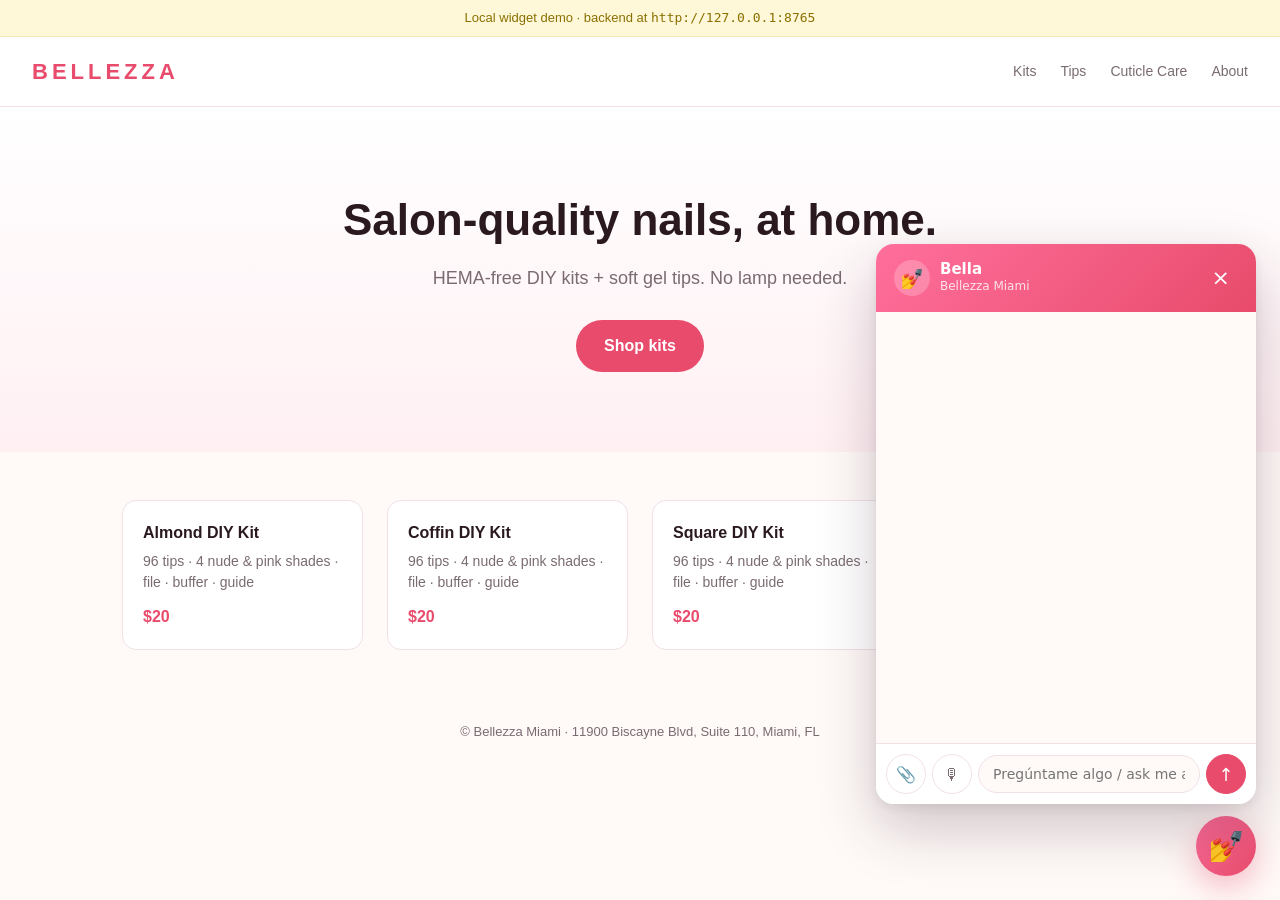
<file: widget/index.html>
<!DOCTYPE html>
<html lang="en">
<head>
  <meta charset="UTF-8" />
  <meta name="viewport" content="width=device-width, initial-scale=1.0" />
  <title>Bellezza Miami — Storefront Demo</title>
  <style>
    :root { --pink: #e84b6b; --cream: #fffaf8; --ink: #2a1a1f; --muted: #7a6b72; }
    * { box-sizing: border-box; }
    body {
      margin: 0; font-family: -apple-system, BlinkMacSystemFont, "Segoe UI", sans-serif;
      background: var(--cream); color: var(--ink); line-height: 1.5;
    }
    header {
      display: flex; align-items: center; justify-content: space-between;
      padding: 18px 32px; border-bottom: 1px solid #f1e0e6; background: #fff;
    }
    header h1 { margin: 0; font-size: 22px; letter-spacing: 4px; color: var(--pink); }
    header nav { display: flex; gap: 24px; font-size: 14px; color: var(--muted); }
    header nav a { color: inherit; text-decoration: none; }
    header nav a:hover { color: var(--ink); }

    .hero {
      padding: 80px 32px; text-align: center; background: linear-gradient(180deg, #fff 0%, #fff0f3 100%);
    }
    .hero h2 { font-size: 44px; margin: 0 0 12px; font-weight: 700; }
    .hero p  { font-size: 18px; color: var(--muted); margin: 0 0 28px; }
    .hero .cta {
      display: inline-block; padding: 14px 28px; background: var(--pink); color: #fff;
      border-radius: 28px; text-decoration: none; font-weight: 600;
    }

    .grid { padding: 48px 32px; display: grid; grid-template-columns: repeat(auto-fit, minmax(220px, 1fr)); gap: 24px; max-width: 1100px; margin: 0 auto; }
    .card { background: #fff; border: 1px solid #f1e0e6; border-radius: 14px; padding: 20px; }
    .card h3 { margin: 0 0 6px; font-size: 16px; }
    .card p { margin: 0; color: var(--muted); font-size: 14px; }
    .card .price { display: block; margin-top: 12px; color: var(--pink); font-weight: 600; }

    footer { padding: 24px 32px; text-align: center; color: var(--muted); font-size: 13px; }

    .demo-banner {
      background: #fff8d8; border-bottom: 1px solid #f4e9b4; padding: 8px 16px;
      text-align: center; font-size: 13px; color: #8a7000;
    }
  </style>
</head>
<body>
  <div class="demo-banner">
    Local widget demo · backend at <code id="api-url"></code>
  </div>
  <header>
    <h1>BELLEZZA</h1>
    <nav>
      <a href="#">Kits</a>
      <a href="#">Tips</a>
      <a href="#">Cuticle Care</a>
      <a href="#">About</a>
    </nav>
  </header>

  <section class="hero">
    <h2>Salon-quality nails, at home.</h2>
    <p>HEMA-free DIY kits + soft gel tips. No lamp needed.</p>
    <a class="cta" href="#kits">Shop kits</a>
  </section>

  <section class="grid" id="kits">
    <div class="card">
      <h3>Almond DIY Kit</h3>
      <p>96 tips · 4 nude & pink shades · file · buffer · guide</p>
      <span class="price">$20</span>
    </div>
    <div class="card">
      <h3>Coffin DIY Kit</h3>
      <p>96 tips · 4 nude & pink shades · file · buffer · guide</p>
      <span class="price">$20</span>
    </div>
    <div class="card">
      <h3>Square DIY Kit</h3>
      <p>96 tips · 4 nude & pink shades · file · buffer · guide</p>
      <span class="price">$20</span>
    </div>
    <div class="card">
      <h3>Lavender Cuticle Oil</h3>
      <p>Fast-absorbing · non-greasy · calming scent</p>
      <span class="price">$15</span>
    </div>
  </section>

  <footer>© Bellezza Miami · 11900 Biscayne Blvd, Suite 110, Miami, FL</footer>

  <!-- The widget. data-api can point at any backend URL. -->
  <script>
    // Default to the local FastAPI port we used in the smoke test.
    window.BELLA_API_URL = "http://127.0.0.1:8765";
    document.getElementById("api-url").textContent = window.BELLA_API_URL;
  </script>
  <script src="bella.js"></script>
</body>
</html>
</file>
